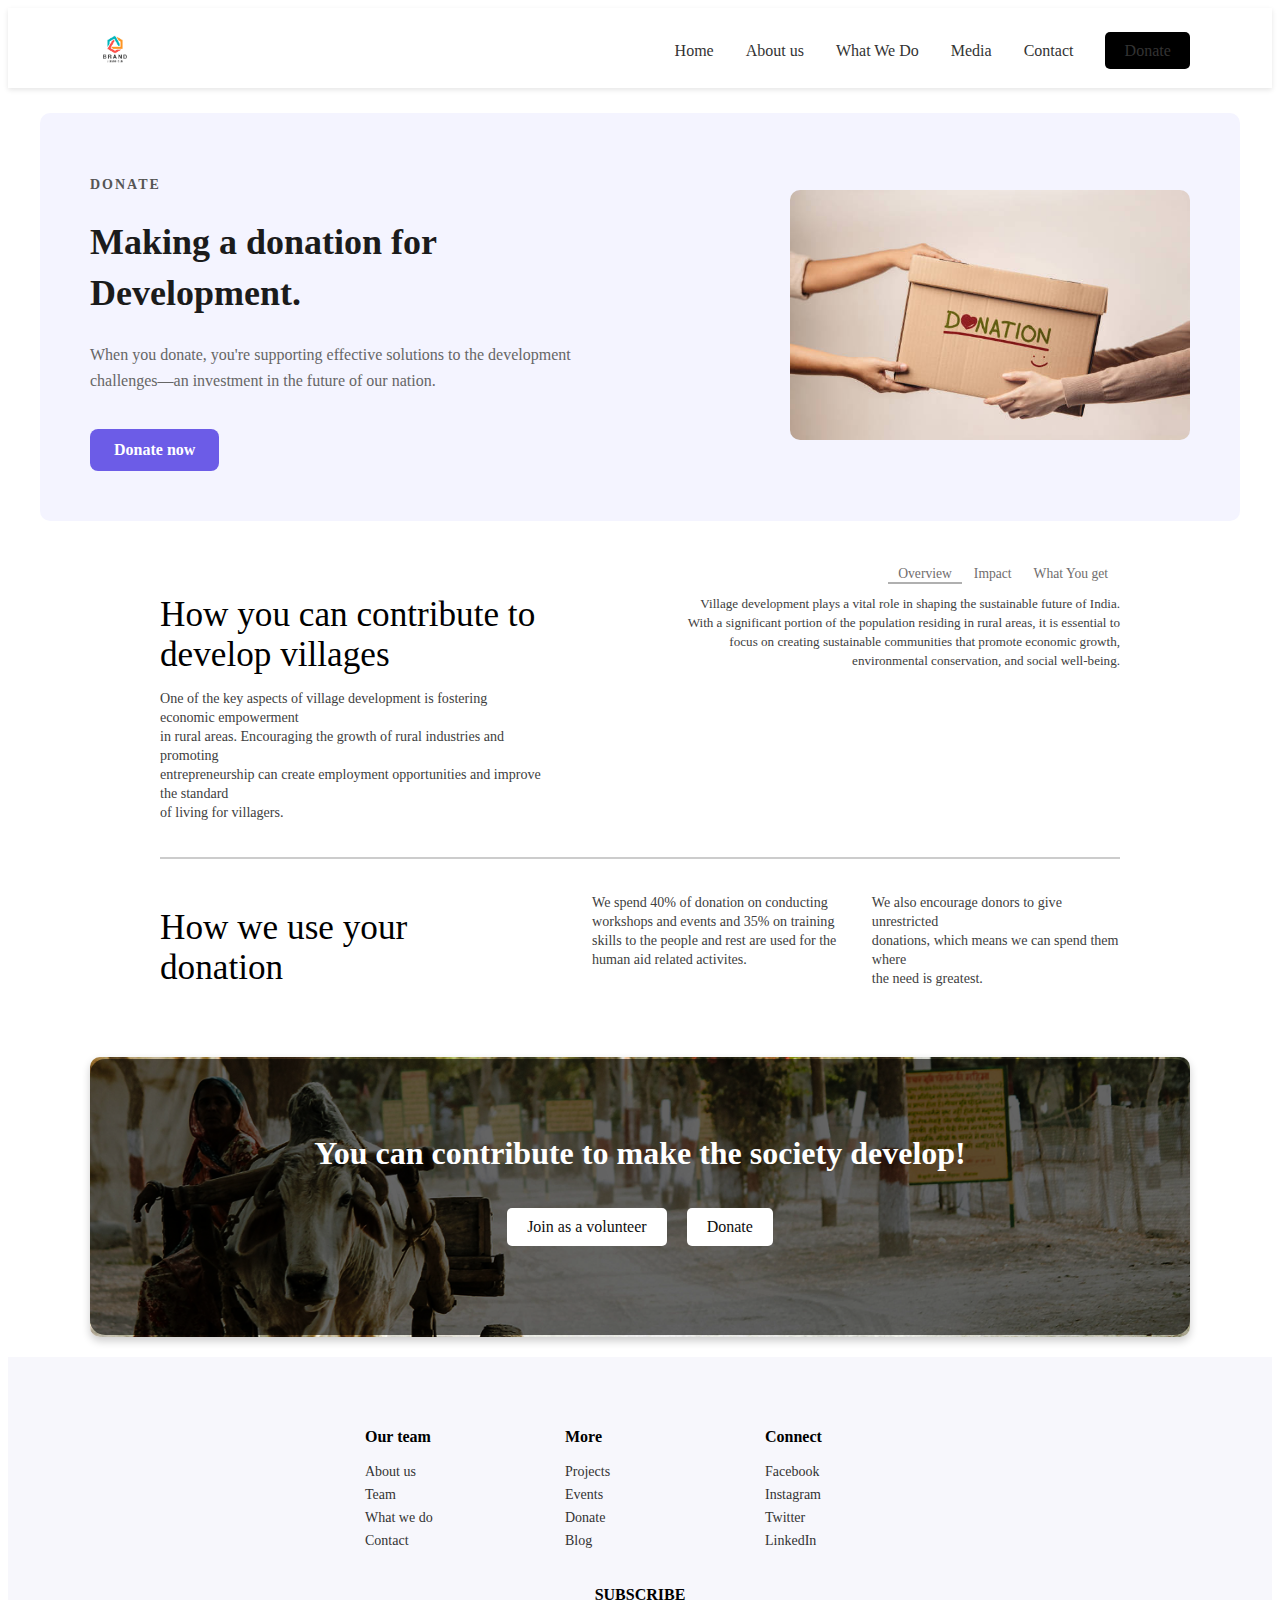
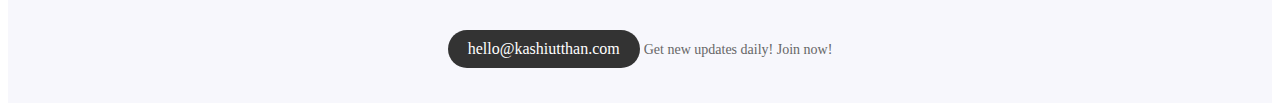
<file: donate.html>
<!DOCTYPE html>
<html lang="en">
<head>
    <meta charset="UTF-8">
    <meta name="viewport" content="width=device-width, initial-scale=1.0">
    <title>Donation Page</title>
    <link rel="stylesheet" href="/styles/donate.css">
</head>
<body>
    <header>
        <div class="navbar">
            <div class="logo"><img src="img/support2.jpg" alt="Logo"></div>
            <ul>
                <li><a href="index.html">Home</a></li>
                <li><a href="about.html">About us</a></li>
                <li><a href="what.html">What We Do</a></li>
                <li><a href="media.html">Media</a></li>
                <li><a href="contact.html">Contact</a></li>
                <li><a href="donate.html" class="donate-btn">Donate</a></li>
            </ul>
          </div>
    </header>
    
    <section class="donation-section">
        <div class="text-content">
            <h3>DONATE</h3>
            <h1>Making a donation for <br> Development.</h1>
            <p>When you donate, you're supporting effective solutions to the development challenges—an investment in the future of our nation.</p>
            <a href="#" class="btn">Donate now</a>
        </div>
        <div class="image-content">
            <img src="/img/donation-box.jpg" alt="Donation Box">
        </div>
    </section>
    <section class="village-development">

      <div class="section-container">

          <div class="section-row">
              <div class="section-col" style="max-width: 40%;">
                  <h2 class="section-title">How you can contribute to<br>develop villages</h2>
                  <p class="section-text">One of the key aspects of village development is fostering economic empowerment<br>in rural areas. Encouraging the growth of rural industries and promoting<br>entrepreneurship can create employment opportunities and improve the standard<br>of living for villagers.</p>
              </div>
              <div class="section-col right-align" style="max-width: 50%;">
                  <div class="section-tabs">
                      <span class="tab active-tab">Overview</span>
                      <span class="tab">Impact</span>
                      <span class="tab">What You get</span>
                  </div>
                  <p class="section-text right-text">Village development plays a vital role in shaping the sustainable future of India.<br>With a significant portion of the population residing in rural areas, it is essential to<br>focus on creating sustainable communities that promote economic growth,<br>environmental conservation, and social well-being.</p>
              </div>
          </div>

          <hr class="section-hr">

          <div class="section-row">
              <div class="section-col" style="max-width: 40%;">
                  <h2 class="section-title">How we use your<br>donation</h2>
              </div>

              <div class="section-col flex-col" style="width: 55%;">
                   <div class="section-text-col" >
                      <p class="section-text">We spend 40% of donation on conducting<br>workshops and events and 35% on training<br>skills to the people and rest are used for the<br>human aid related activites.</p>
                   </div>
                  <div class="section-text-col" >
                      <p class="section-text">We also encourage donors to give unrestricted<br>donations, which means we can spend them where<br>the need is greatest.</p>
                  </div>
              </div>
          </div>

      </div>

  </section>
  <div class="cta-section">
    <div class="cta-overlay">
      <h1>You can contribute to make the society develop!</h1>
      <div class="cta-buttons">
        <a href="#" class="cta-button">Join as a volunteer</a>
        <a href="#" class="cta-button cta-donate">Donate</a>
      </div>
    </div>
  </div>
  <footer class="footer">
    <div class="footer-content">
      <!-- Social Icons Section -->
      <div class="social-icons">
        <i class="fa-brands fa-facebook"></i>
        <i class="fa-brands fa-x-twitter"></i>
        <i class="fa-brands fa-square-instagram"></i>
        <i class="fa-brands fa-youtube"></i>
      </div>
      <!-- Links Section -->
      <div class="footer-links">
        <div class="footer-column">
          <h4>Our team</h4>
          <ul>
            <li><a href="#">About us</a></li>
            <li><a href="#">Team</a></li>
            <li><a href="what.html">What we do</a></li>
            <li><a href="contact.html">Contact</a></li>
          </ul>
        </div>
        <div class="footer-column">
          <h4>More</h4>
          <ul>
            <li><a href="#">Projects</a></li>
            <li><a href="#">Events</a></li>
            <li><a href="#">Donate</a></li>
            <li><a href="#">Blog</a></li>
          </ul>
        </div>
        <div class="footer-column">
          <h4>Connect</h4>
          <ul>
            <li><a href="#">Facebook</a></li>
            <li><a href="#">Instagram</a></li>
            <li><a href="#">Twitter</a></li>
            <li><a href="#">LinkedIn</a></li>
          </ul>
        </div>
      </div>
      <!-- Subscribe Section -->
      <div class="subscribe-section">
        <h4>SUBSCRIBE</h4>
        <p>hello@kashiutthan.com</p>
        <span>Get new updates daily! Join now!</span>
      </div>
    </div>
  </footer>
</body>
</html>
</file>
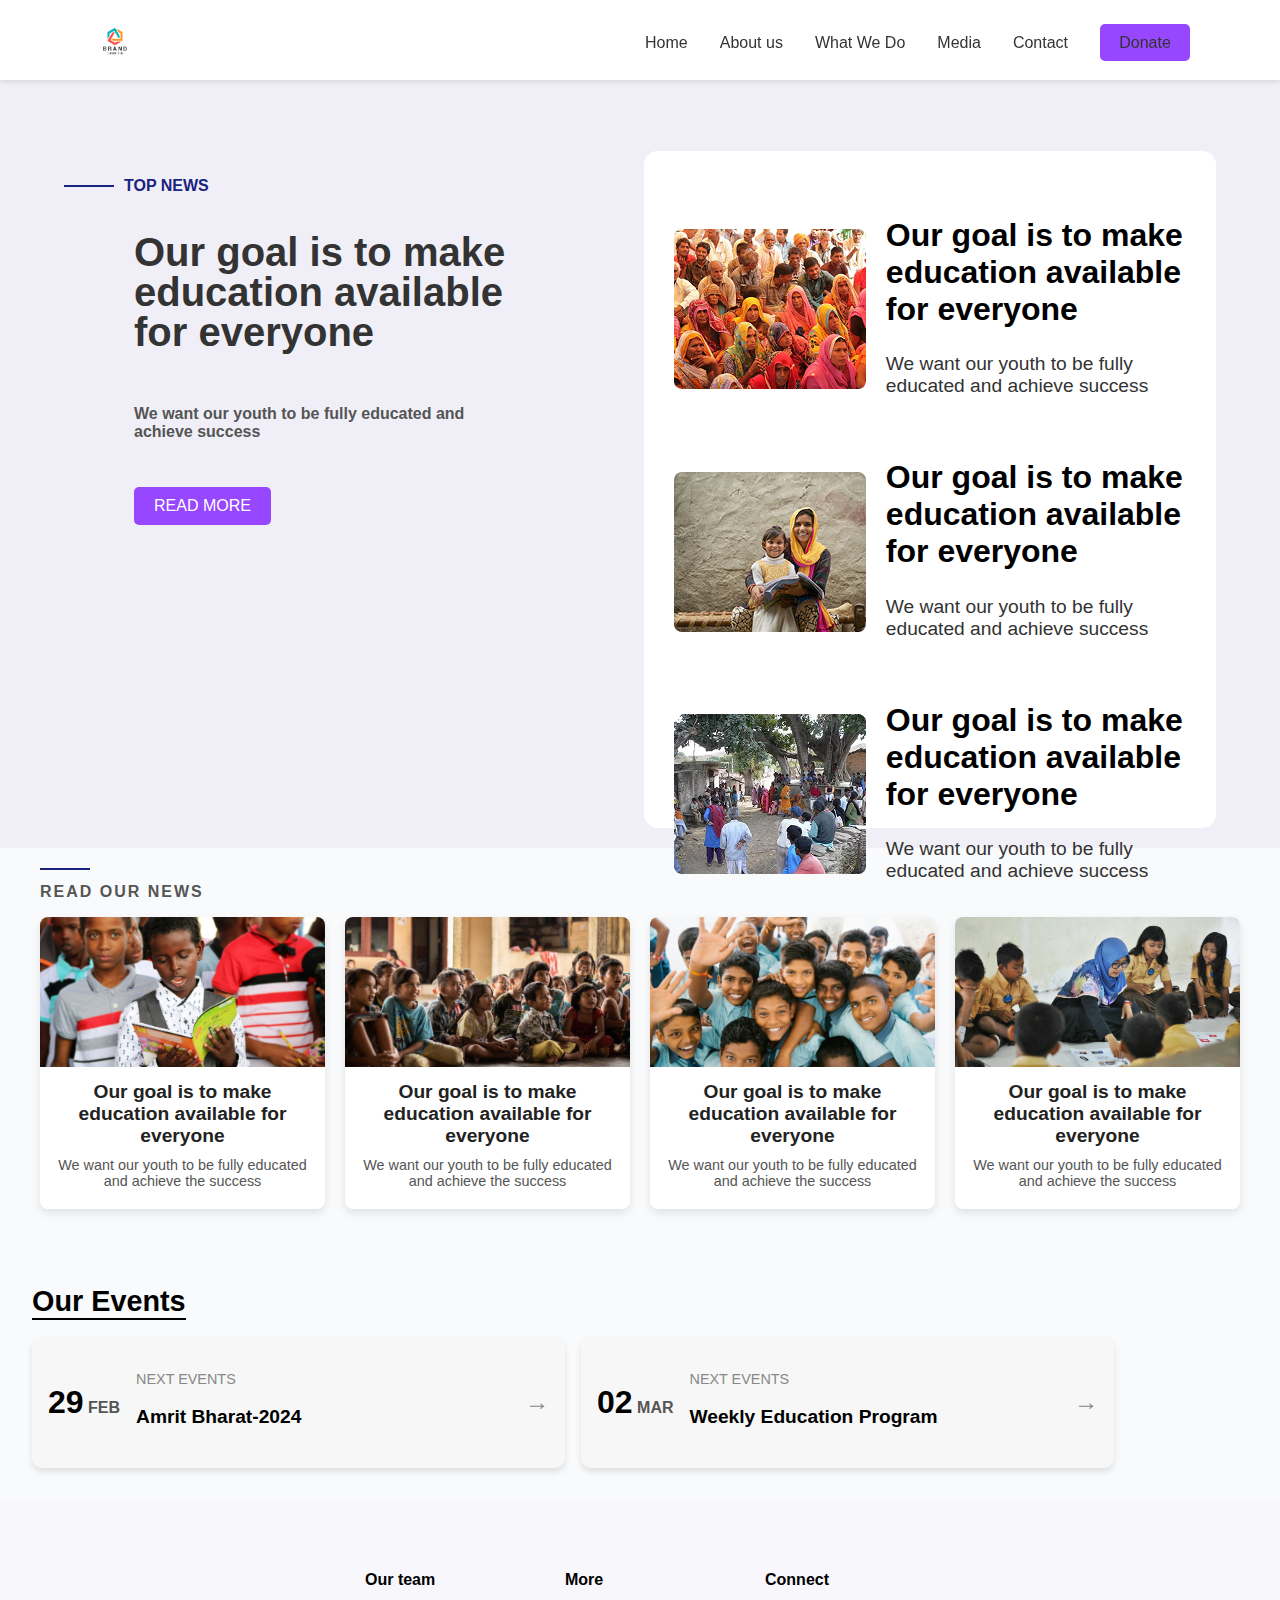
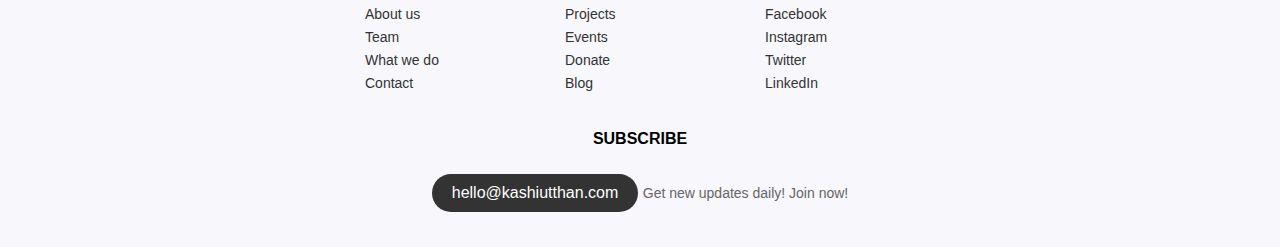
<file: media.html>
<!DOCTYPE html>
<html lang="en">
  <head>
    <meta charset="UTF-8" />
    <meta name="viewport" content="width=device-width, initial-scale=1.0" />
    <title>Education Goal</title>
    <link rel="stylesheet" href="/styles/media.css" />
  </head>
  <body>
    <header>
        <div class="navbar">
            <div class="logo"><img src="img/support2.jpg" alt="Logo"></div>
            <ul>
                <li><a href="index.html">Home</a></li>
                <li><a href="about.html">About us</a></li>
                <li><a href="what.html">What We Do</a></li>
                <li><a href="media.html">Media</a></li>
                <li><a href="contact.html">Contact</a></li>
                <li><a href="donate.html" class="donate-btn">Donate</a></li>
            </ul>
          </div>
    </header>
    <section class="media-section">
      <div class="media-container">
        <div class="media-left">
          <div class="media-header">
            <hr>
              <span class="media-text">TOP NEWS</span>
          </div>
          <h1>Our goal is to make education available<br> for everyone</h1>
          <h3>We want our youth to be fully educated and achieve success</h3>
          <button>READ MORE</button>
      </div>
      
        <div class="media-right">
          <div class="media-holder">
            <div class="right-content">
              <img src="img/media1.png" alt="Education">
              <div class="text-content">
                  <h1>Our goal is to make education available for everyone</h1>
                  <h4>We want our youth to be fully educated and achieve success</h4>
              </div>
          </div>
          
            <div class="right-content">
              <img src="img/media2.png" alt="Education">
              <div class="text-content">
                <h1>Our goal is to make education available for everyone</h1>
                <h4>We want our youth to be fully educated and achieve success</h4>
            </div>
            </div>
            <div class="right-content">
              <img src="img/media3.png" alt="Education">
              <div class="text-content">
                <h1>Our goal is to make education available for everyone</h1>
                <h4>We want our youth to be fully educated and achieve success</h4>
            </div>
            </div>
          </div>
      </div>
     
    </div>
          </div>
        </div>
        </div>
      </div>
        </div>
      </div>
      </section>
      <section class="news-section">
        <hr/>
        <h2>Read Our News</h2>
        <div class="news-container">
          <!-- News Item 1 -->
          <div class="news-card">
            <img src="/img/news1.jpg" alt="Education effort image">
            <h3>Our goal is to make education available for everyone</h3>
            <p>We want our youth to be fully educated and achieve the success</p>
          </div>
          <!-- News Item 2 -->
          <div class="news-card">
            <img src="/img/news4.jpg" alt="Field education image">
            <h3>Our goal is to make education available for everyone</h3>
            <p>We want our youth to be fully educated and achieve the success</p>
          </div>
          <!-- News Item 3 -->
          <div class="news-card">
            <img src="/img/news2.jpg" alt="Cycling to education">
            <h3>Our goal is to make education available for everyone</h3>
            <p>We want our youth to be fully educated and achieve the success</p>
          </div>
          <!-- News Item 4 -->
          <div class="news-card">
            <img src="/img/news3.jpg" alt="Children in class">
            <h3>Our goal is to make education available for everyone</h3>
            <p>We want our youth to be fully educated and achieve the success</p>
          </div>
        </div>
      </section>
      <section class="events-section">
        <h2>Our Events</h2>
        <div class="events-container">
          <div class="event-card">
            <div class="event-date">
              <span class="day">29</span>
              <span class="month">FEB</span>
            </div>
            <div class="event-details">
              <p class="event-type">Next Events</p>
              <h3 class="event-title">Amrit Bharat-2024</h3>
            </div>
            <div class="event-arrow">
              <span>&rarr;</span>
            </div>
          </div>
          <div class="event-card">
            <div class="event-date">
              <span class="day">02</span>
              <span class="month">MAR</span>
            </div>
            <div class="event-details">
              <p class="event-type">Next Events</p>
              <h3 class="event-title">Weekly Education Program</h3>
            </div>
            <div class="event-arrow">
              <span>&rarr;</span>
            </div>
          </div>
        </div>
      </section>
      <footer class="footer">
        <div class="footer-content">
          <!-- Social Icons Section -->
          <div class="social-icons">
            <i class="fa-brands fa-facebook"></i>
            <i class="fa-brands fa-x-twitter"></i>
            <i class="fa-brands fa-square-instagram"></i>
            <i class="fa-brands fa-youtube"></i>
          </div>
          <!-- Links Section -->
          <div class="footer-links">
            <div class="footer-column">
              <h4>Our team</h4>
              <ul>
                <li><a href="#">About us</a></li>
                <li><a href="#">Team</a></li>
                <li><a href="#">What we do</a></li>
                <li><a href="#">Contact</a></li>
              </ul>
            </div>
            <div class="footer-column">
              <h4>More</h4>
              <ul>
                <li><a href="#">Projects</a></li>
                <li><a href="#">Events</a></li>
                <li><a href="#">Donate</a></li>
                <li><a href="#">Blog</a></li>
              </ul>
            </div>
            <div class="footer-column">
              <h4>Connect</h4>
              <ul>
                <li><a href="#">Facebook</a></li>
                <li><a href="#">Instagram</a></li>
                <li><a href="#">Twitter</a></li>
                <li><a href="#">LinkedIn</a></li>
              </ul>
            </div>
          </div>
          <!-- Subscribe Section -->
          <div class="subscribe-section">
            <h4>SUBSCRIBE</h4>
            <p>hello@kashiutthan.com</p>
            <span>Get new updates daily! Join now!</span>
          </div>
        </div>
      </footer>
  </body>
</html>
</file>
<file: styles/donate.css>
/* body {
    font-family: 'Poppins', sans-serif;
    margin: 0;
    padding: 0;
    background-color: #fff;
} */

/* Header Styles */
header {
    background-color: #fff;
    padding: 1rem 0;
    box-shadow: 0 2px 5px rgba(0, 0, 0, 0.1);
    height: 3rem;
  }
  
  .navbar {
    display:flex;
    justify-content: space-between;
    align-items: center;
    max-width: 1100px;
    margin: 0 auto;
    padding: 0 1.5rem;
  }
  
  .logo img {
    height: 50px; /* Adjust logo height for better visibility */
  }
  
  .navbar ul {
    list-style: none;
    margin: 0;
    padding: 0;
    display: flex;
    gap: 2rem; /* Increased spacing for a cleaner look */
  }
  
  .navbar ul li a {
    text-decoration: none;
    color: #333;
    font-weight: 500;
    font-size: 1rem; /* Standardize font size */
    transition: color 0.3s ease;
  }
  
  nav ul li a:hover {
    color: #6c5ce7; /* Accent color on hover */
  }
  
  .donate-btn {
    background-color: #000000;
    color: #ffffff;
    padding: 0.6rem 1.2rem;
    border-radius: 5px;
    text-decoration: none;
    font-size: 0.95rem;
    transition: background-color 0.3s ease;
  }
  
  .donate-btn:hover {
    background-color: #6c5ce7;
  }
/* Donation Section */
.donation-section {
    display: flex;
    justify-content: space-between;
    align-items: center;
    background-color: #f4f4ff;
    padding: 50px;
    margin: 25px auto;
    max-width: 1100px;
    border-radius: 10px;
}
.donation-section .text-content {
    max-width: 500px;
}
.donation-section h3 {
    font-size: 14px;
    font-weight: 600;
    letter-spacing: 2px;
    color: #555;
    text-transform: uppercase;
}
.donation-section h1 {
    font-size: 36px;
    font-weight: 700;
    color: #1b1b1b;
    line-height: 1.4;
}
.donation-section p {
    color: #666;
    font-size: 16px;
    line-height: 1.6;
    margin-top: 15px;
}
.donation-section .btn {
    display: inline-block;
    background-color: #6c5ce7;
    color: #fff;
    padding: 12px 24px;
    border-radius: 8px;
    text-decoration: none;
    font-weight: 600;
    margin-top: 20px;
}
.donation-section .image-content img {
    max-width: 400px;
    border-radius: 10px;
}
/*Village Development Section*/
.village-development {
    width: 100%;
  max-width: 1000px;
    margin: 20px auto; /* To center the section */
  padding: 20px;
    box-sizing: border-box; /* Added to ensure padding does not increase width */

}
.section-container {
  width: 100%;
    display: block;
}
.section-row {
    display: flex;
    justify-content: space-between;
    align-items: flex-start;
    width: 100%;
    margin-bottom: 15px;
}
.flex-col {
    display: flex;
    justify-content: space-between;

}
.section-col {
    width: auto;
    box-sizing: border-box; /* To manage padding within the box */
}
.section-text-col {
    max-width: 47%;
    box-sizing: border-box; /* To manage padding within the box */

}


.section-title {
  font-size: 2.2rem;
  font-weight: normal;
  margin-bottom: 10px;
}

.section-text {
  font-size: 0.88rem;
  line-height: 1.35;
  color: #404040;
}
.right-text{
    font-size: 0.82rem;
    line-height: 1.45;
    margin-top: 10px;
}
.right-align {
  text-align: right;
  display: flex;
  flex-direction: column;
  align-items: flex-end;
}

.section-tabs {
    display: flex;
}


.tab {
  padding: 0 10px;
  cursor: pointer;
  font-size: 0.85rem;
  color: #706d6d;
    margin-right: 2px;
}  
.active-tab {
    border-bottom: 2px solid #b0b0b0;
}  
.section-hr {
  border: 1px solid #ccc;
  margin: 20px 0;
}
.cta-section {
  position: relative;
  background-image: url('img/children.jpg'); /* Replace with the actual image path */
  background-size: cover;
  background-position: center;
  height: 280px;
  display: flex;
  align-items: center;
  justify-content: center;
  border-radius: 10px;
  margin: 20px auto;
  max-width: 1100px;
  box-shadow: 0 4px 8px rgba(0, 0, 0, 0.2);
}


/* Overlay effect */
.cta-overlay {
  text-align: center;
  color: #fff;
  background: rgba(0, 0, 0, 0.4);
  padding: 20px;
  border-radius: 10px;
}

/* Headline styling */
.cta-overlay h1 {
  font-size: 2rem;
  margin-bottom: 20px;
}

/* Buttons container */
.cta-buttons {
  display: flex;
  gap: 20px;
  justify-content: center;
}

/* Button styling */
.cta-button {
  text-decoration: none;
  font-size: 1rem;
  padding: 10px 20px;
  border-radius: 5px;
  background-color: #fff; 
  background-color: #fff; /* Primary blue color */
  color: #0e0d0d;
  transition: background-color 0.3s ease, transform 0.2s ease;
}

.cta-button:hover {
  background-color: #fff;
  color: #333;
  transform: scale(1.05);
}

/* Donate button specific styling */
.cta-donate {
  background-color: #fff; 
}

.cta-donate:hover {
  background-color: #fff;
  color: #333;
}
.cta-donate:hover {
  background-color: #fff;
  color: #333;
}
/*Cta section*/
.cta-section {
position: relative;
background-image: url('/img/volunteer.png'); /* Replace with the actual image path */
background-size: cover;
background-position: center;
height: 280px;
display: flex;
align-items: center;
justify-content: center;
border-radius: 10px;
margin: 20px auto;
max-width: 1100px;
box-shadow: 0 4px 8px rgba(0, 0, 0, 0.2);
}


/* Overlay effect */
.cta-overlay {
text-align: center;
color: #fff;
background: rgba(0, 0, 0, 0.6);
padding: 20px;
border-radius: 15px;
height: 236px;
width: 1510px;
}
/* Headline styling */

.cta-overlay h1 {
font-size: 2rem;
margin-bottom: 36px;
margin-top: 56px;
}

/* Buttons container */
.cta-buttons {
display: flex;
gap: 20px;
justify-content: center;
}

/* Button styling */
.cta-button {
text-decoration: none;
font-size: 1rem;
padding: 10px 20px;
border-radius: 5px;
background-color: #fff; 
background-color: #fff; /* Primary blue color */
color: #0e0d0d;
transition: background-color 0.3s ease, transform 0.2s ease;
}

.cta-button:hover {
background-color: #0056b3; 
background-color: #0056b3; /* Darker blue on hover */
transform: scale(1.05);
}

/* Donate button specific styling */
.cta-donate {
background-color: #fff; 
}

.cta-donate:hover {
background-color: #1e7e34; 
background-color: #fff; /* Green color */
}
.cta-donate:hover {
background-color: #1e7e34; /* Darker green on hover */

}
/*footer stlyes*/
.footer {
background-color: #f7f7fc;
padding: 30px 20px;
text-align: center;
}

.footer-content {
max-width: 1200px;
margin: 0 auto;
}

.social-icons {
display: flex;
justify-content: center;
gap: 15px;
margin-bottom: 20px;
}

.social-icons a img {
width: 24px;
height: 24px;
}

.footer-links {
display: flex;
justify-content: center;
gap: 50px;
margin-bottom: 20px;
text-align: left;
}

.footer-column {
min-width: 150px;
}

.footer-column h4 {
font-weight: bold;
margin-bottom: 10px;
}

.footer-column ul {
list-style: none;
padding: 0;
}

.footer-column ul li {
margin-bottom: 5px;
}

.footer-column ul li a {
text-decoration: none;
color: #333;
font-size: 14px;
}

.footer-column ul li a:hover {
text-decoration: underline;
}

.subscribe-section {
text-align: center;
margin-top: 20px;
}

.subscribe-section h4 {
font-weight: bold;
margin-bottom: 10px;
}

.subscribe-section p {
background-color: #333;
color: #fff;
display: inline-block;
padding: 10px 20px;
border-radius: 20px;
margin-bottom: 5px;
}

.subscribe-section span {
color: #666;
font-size: 14px;
}
</file>
<file: styles/media.css>
body {
    margin: 0;
    font-family: Arial, sans-serif;
    background-color: #f9fafb;
    /* display: flex; */
    justify-content: center;
    align-items: center;
    min-height: 100vh;
    padding-top: 80px; /* Add padding to account for the fixed header */
}

/* Header Styles */
header {
    background-color: #fff;
    padding: 1rem 0;
    box-shadow: 0 2px 5px rgba(0, 0, 0, 0.1);
    height: 3rem;
    position: fixed; /* Make the header fixed */
    top: 0; /* Position it at the top */
    left: 0; /* Align it to the left */
    width: 100%; /* Ensure it spans the full width */
    z-index: 1000; /* Ensure it stays above other content */
}

.navbar {
    display: flex;
    justify-content: space-between;
    align-items: center;
    max-width: 1100px;
    margin: 0 auto;
    padding: 0 1.5rem;
}

.logo img {
    height: 50px; /* Adjust logo height for better visibility */
}

.navbar ul {
    list-style: none;
    margin: 0;
    padding: 0;
    display: flex;
    gap: 2rem; /* Increased spacing for a cleaner look */
}

.navbar ul li a {
    text-decoration: none;
    color: #333;
    font-weight: 500;
    font-size: 1rem; /* Standardize font size */
    transition: color 0.3s ease;
}

.navbar ul li a:hover {
    color: #6c5ce7; /* Accent color on hover */
}

.donate-btn {
    background-color: rgba(151, 71, 255, 1);
    color: #ffffff;
    padding: 0.6rem 1.2rem;
    border-radius: 5px;
    text-decoration: none;
    font-size: 0.95rem;
    transition: background-color 0.3s ease;
}

.donate-btn:hover {
    background-color: #14131f;
}
/*Media section style*/
.media-section {
    display: flex;
    justify-content: center;
    align-items: center;
    height: 768px;
    background-color: rgba(240, 239, 247, 1);
}
.media-container{
   
        display: flex;
        justify-content: space-between;
        align-items: center;
        max-width: 1200px; 
        width: 90%;
}
.media-left {
    position: relative;
    top: -113px;
    display: flex;
    flex-direction: column;
    align-items: flex-start;
    gap: 10px;
    
}
.media-left h1, .media-left h3, .media-left button {
    margin-left: 70px;
}
.media-header {
    display: flex;
    align-items: center;
    gap: 10px; /* Adjust spacing between text and hr */
}
.media-left hr {
    border: none;
    height: 2px;
    background-color: #1A237E;
    width: 50px;
    margin: 0;
}
.media-text {
    font-size: 1rem;
    font-weight: bold;
    color: #1A237E;
}
.media-left h1 {
    font-size: 2.5rem;
    line-height: 1;
    color: #333;
}

.media-left h3 {
    font-size: 1rem;
    color: #555;
    max-width: 80%;
}

.media-left button {
    background-color: rgba(151, 71, 255, 1);
    color: white;
    padding: 10px 20px;
    border: none;
    cursor: pointer;
    font-size: 1rem;
    border-radius: 5px;
    margin-top: 20px;
}

.media-left button:hover {
    background-color: #0D1A5F;
}

.media-holder{
   
    margin-top: 50px;
    margin-left: 103px;
    height: 617px;
    background-color: rgba(255, 255, 255, 1);
    border-radius: 14px;
    padding:30px;
}

.media-right img {
    width:192px;
    max-width: 400px;
    height: auto;
}
.right-content{
    display: flex;
    border: 10px;
    align-items: center; /* Aligns text and image vertically */
    justify-content: space-between; /* Creates spacing between them */
    gap: 20px; /* Adds spacing between text and image */
    max-width: 1000px; /* Adjust width as needed */
    margin: 15px auto; /* Centers the section */
}

.text-content {
    flex: 1; /* Allows the text to take available space */
   /* max-width: 50%;  Ensures the text doesn't stretch too much */
}
.right-content h4 {
    font-weight: normal; /* Removes bold styling */
    color: #333; /* Optional: Adjust text color for better readability */
    font-size: 1.2rem; /* Optional: Adjust size if needed */
}



/* Responsive Design */
@media (max-width: 768px) {
    .right-content{
        flex-direction: column; /* Stack text above image on small screens */
        text-align: center;
    }

    .text-content, .right-content img {
        max-width: 100%;
    }
}



/* Responsive Layout */
@media (max-width: 768px) {
    .media-container {
        flex-direction: column;
        text-align: center;
    }

    .media-left,
    .media-right {
        align-items: center;
        text-align: center;
    }

    .media-left h3 {
        max-width: 100%;
    }

    .media-right img {
        max-width: 100%;
    }
}
/*REad news section*/
.news-section h2 {
    font-size: 1rem;
      color: #555;
      text-transform: uppercase;
      letter-spacing: 2px;
      margin-bottom: 1rem;
  }
  
  /* News Section */
  .news-section {
    max-width: 1200px;
    margin: 0 auto;
    padding: 20px;
  }
  .news-section hr {
      border: none;
      height: 2px;
      background-color: #1A237E;
      width: 50px;
      margin: 0;
  }
  .news-container {
    display: grid;
    grid-template-columns: repeat(auto-fit, minmax(250px, 1fr));
    gap: 20px;
  }
  
  /* News Card */
  .news-card {
    background: #fff;
    border-radius: 8px;
    box-shadow: 0 4px 8px rgba(0, 0, 0, 0.1);
    overflow: hidden;
    text-align: center;
    transition: transform 0.3s ease, box-shadow 0.3s ease;
  }
  
  .news-card img {
    width: 100%;
    height: 150px;
    object-fit: cover;
  }
  
  .news-card h3 {
    font-size: 1.2rem;
    margin: 10px 15px;
    color: #222;
  }
  
  .news-card p {
    font-size: 0.9rem;
    color: #555;
    margin: 0 15px 20px;
  }
  
  .news-card:hover {
    transform: translateY(-5px);
    box-shadow: 0 6px 12px rgba(0, 0, 0, 0.2);
  }
/* Events Section */
.events-section {
    padding: 2rem;
    text-align: left;
  }
  
  .events-section h2 {
    font-size: 1.8rem;
    font-weight: bold;
    margin-bottom: 1rem;
    border-bottom: 2px solid #000;
    display: inline-block;
  }
  
  .events-container {
    display: flex; /* Use flexbox to align cards horizontally */
    gap: 1rem; /* Spacing between cards */
  }
  
  .event-card {
    background-color: #f7f7f7;
    border-radius: 10px;
    box-shadow: 0 4px 6px rgba(0, 0, 0, 0.1);
    display: flex;
    align-items: center;
    justify-content: space-between;
    padding: 1rem;
    height: 100px;
    width: 501px; /* Fixed width for each card */
    transition: transform 0.3s;
  }
  
  .event-card:hover {
    transform: translateY(-5px);
  }
  
  .event-date {
    text-align: center;
    font-weight: bold;
  }
  
  .event-date .day {
    font-size: 2rem;
    color: #000;
  }
  
  .event-date .month {
    font-size: 1rem;
    color: #555;
    text-transform: uppercase;
  }
  
  .event-details {
    flex-grow: 1;
    margin-left: 1rem;
  }
  
  .event-details .event-type {
    font-size: 0.9rem;
    color: #888;
    text-transform: uppercase;
    margin-bottom: 0.2rem;
  }
  
  .event-details .event-title {
    font-size: 1.2rem;
    font-weight: bold;
    color: #000;
  }
  
  .event-arrow {
    font-size: 1.5rem;
    color: #888;
  }
  
  .event-arrow span {
    display: inline-block;
    transition: transform 0.3s;
  }
  
  .event-card:hover .event-arrow span {
    transform: translateX(5px);
  }
  
  
  .footer {
    background-color: #f7f7fc;
    padding: 30px 20px;
    text-align: center;
  }
  
  .footer-content {
    max-width: 1200px;
    margin: 0 auto;
  }
  
  .social-icons {
    display: flex;
    justify-content: center;
    gap: 15px;
    margin-bottom: 20px;
  }
  
  .social-icons a img {
    width: 24px;
    height: 24px;
  }
  
  .footer-links {
    display: flex;
    justify-content: center;
    gap: 50px;
    margin-bottom: 20px;
    text-align: left;
  }
  
  .footer-column {
    min-width: 150px;
  }
  
  .footer-column h4 {
    font-weight: bold;
    margin-bottom: 10px;
  }
  
  .footer-column ul {
    list-style: none;
    padding: 0;
  }
  
  .footer-column ul li {
    margin-bottom: 5px;
  }
  
  .footer-column ul li a {
    text-decoration: none;
    color: #333;
    font-size: 14px;
  }
  
  .footer-column ul li a:hover {
    text-decoration: underline;
  }
  
  .subscribe-section {
    text-align: center;
    margin-top: 20px;
  }
  
  .subscribe-section h4 {
    font-weight: bold;
    margin-bottom: 10px;
  }
  
  .subscribe-section p {
    background-color: #333;
    color: #fff;
    display: inline-block;
    padding: 10px 20px;
    border-radius: 20px;
    margin-bottom: 5px;
  }
  
  .subscribe-section span {
    color: #666;
    font-size: 14px;
  }
</file>
